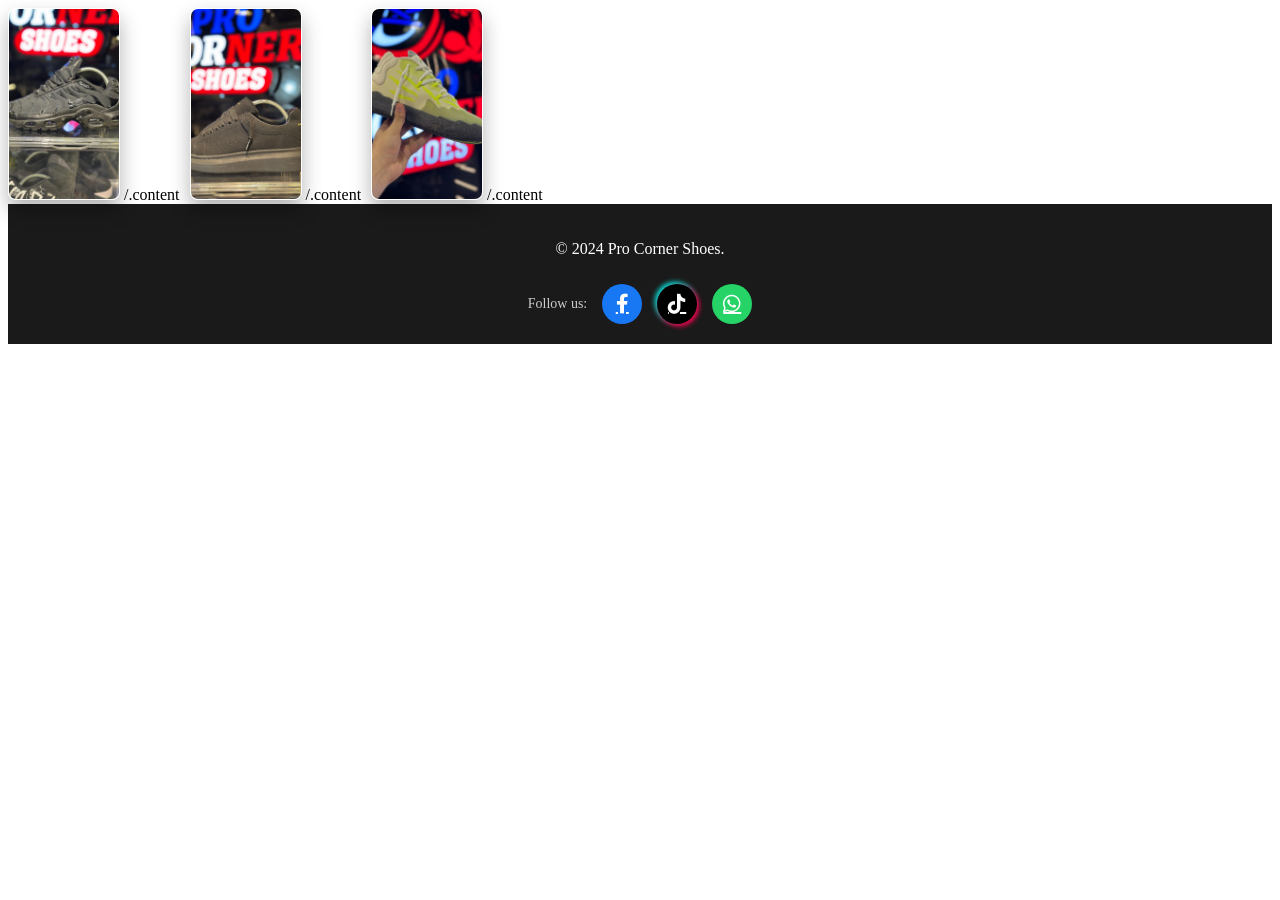
<file: Pro corner shoes/tess.html>
<!DOCTYPE html>
<html lang="en">
  <head>
    <meta charset="UTF-8" />
    <meta name="viewport" content="width=device-width, initial-scale=1.0" />
    <meta
      name="description"
      content="Pro Corner Shoes - Your one-stop shop for the latest and greatest in footwear."
    />
    <title>Pro Corner Shoes</title>
    <link rel="stylesheet" href="test.css"/> 
<style>
footer {
    background-color: #1a1a1a;
    color: #fff;
    padding: 20px 0;
    text-align: center;
}

.footer-container {
    max-width: 1200px;
    margin: 0 auto;
    padding: 0 15px;
    display: flex;
    flex-direction: column;
    align-items: center;
    gap: 10px;
}

.social-icons {
    display: flex;
    align-items: center;
    gap: 15px; /* المسافة بين الأيقونات */
}

.social-icons span {
    font-size: 14px;
    color: #ccc;
}

.social-icons a {
    color: #fff;
    font-size: 20px; /* حجم الأيقونات */
    transition: all 0.3s ease;
    display: flex;
    justify-content: center;
    align-items: center;
    width: 40px;
    height: 40px;
    border-radius: 50%; /* جعل الخلفية دائرية عند الـ hover */
    background: rgba(255, 255, 255, 0.1);
}

/* ألوان البراند عند مرور الماوس */
.social-icons a:hover {
    transform: translateY(-3px); 
}

.social-icons a[title="Facebook"]{
    background-color: #1877F2;
}

.social-icons a[title="TikTok"]{
    background-color: #000000;
    box-shadow: 2px 2px 5px #ff0050, -2px -2px 5px #00f2ea; 
}

.social-icons a[title="WhatsApp"]{
    background-color: #25D366;
}
</style>
    <link rel="stylesheet" href="https://cdnjs.cloudflare.com/ajax/libs/font-awesome/6.0.0/css/all.min.css">
</head>
<body>
  <div class="gallery">
      <li>
          <img src="img/nike tn/black1.jpeg" alt="">
          <div class="content">
              <h3>nike</h3>

          </div>/.content
      </li>
      <li>
          <img src="img/alexander mcqueen/black 1.jpeg" alt="">
          <div class="content">
              <h3>adidas</h3>
          </div>/.content
      </li>
      <li>
          <img src="img/puma hav/WhatsApp Image 2025-11-15 at 9.57.24 PM.jpeg" alt="">
          <div class="content">
              <h3>puma</h3>
          </div>/.content
      </li>
  </div>
   
    
</footer>
<footer>

    <div class="footer-container">
        <p>&copy; 2024 Pro Corner Shoes.</p>
        <div class="social-icons">
            <span>Follow us:</span>
            <a href="https://www.facebook.com/share/1HHQRw5nw9/" target="_blank" rel="noopener noreferrer" title="Facebook">
                <i class="fab fa-facebook-f"></i>
            </a>
            <a href="https://www.tiktok.com/@pro.corner.shoes?_r=1&_t=ZS-94wEmjI6U5A" target="_blank" rel="noopener noreferrer" title="TikTok">
                <i class="fab fa-tiktok"></i>
            </a>
            <a href="https://wa.me/201026316482" target="_blank" rel="noopener noreferrer" title="WhatsApp">
                <i class="fab fa-whatsapp"></i>
            </a>
        </div>
    </div>
    
</footer>
</body>
</html>
</file>
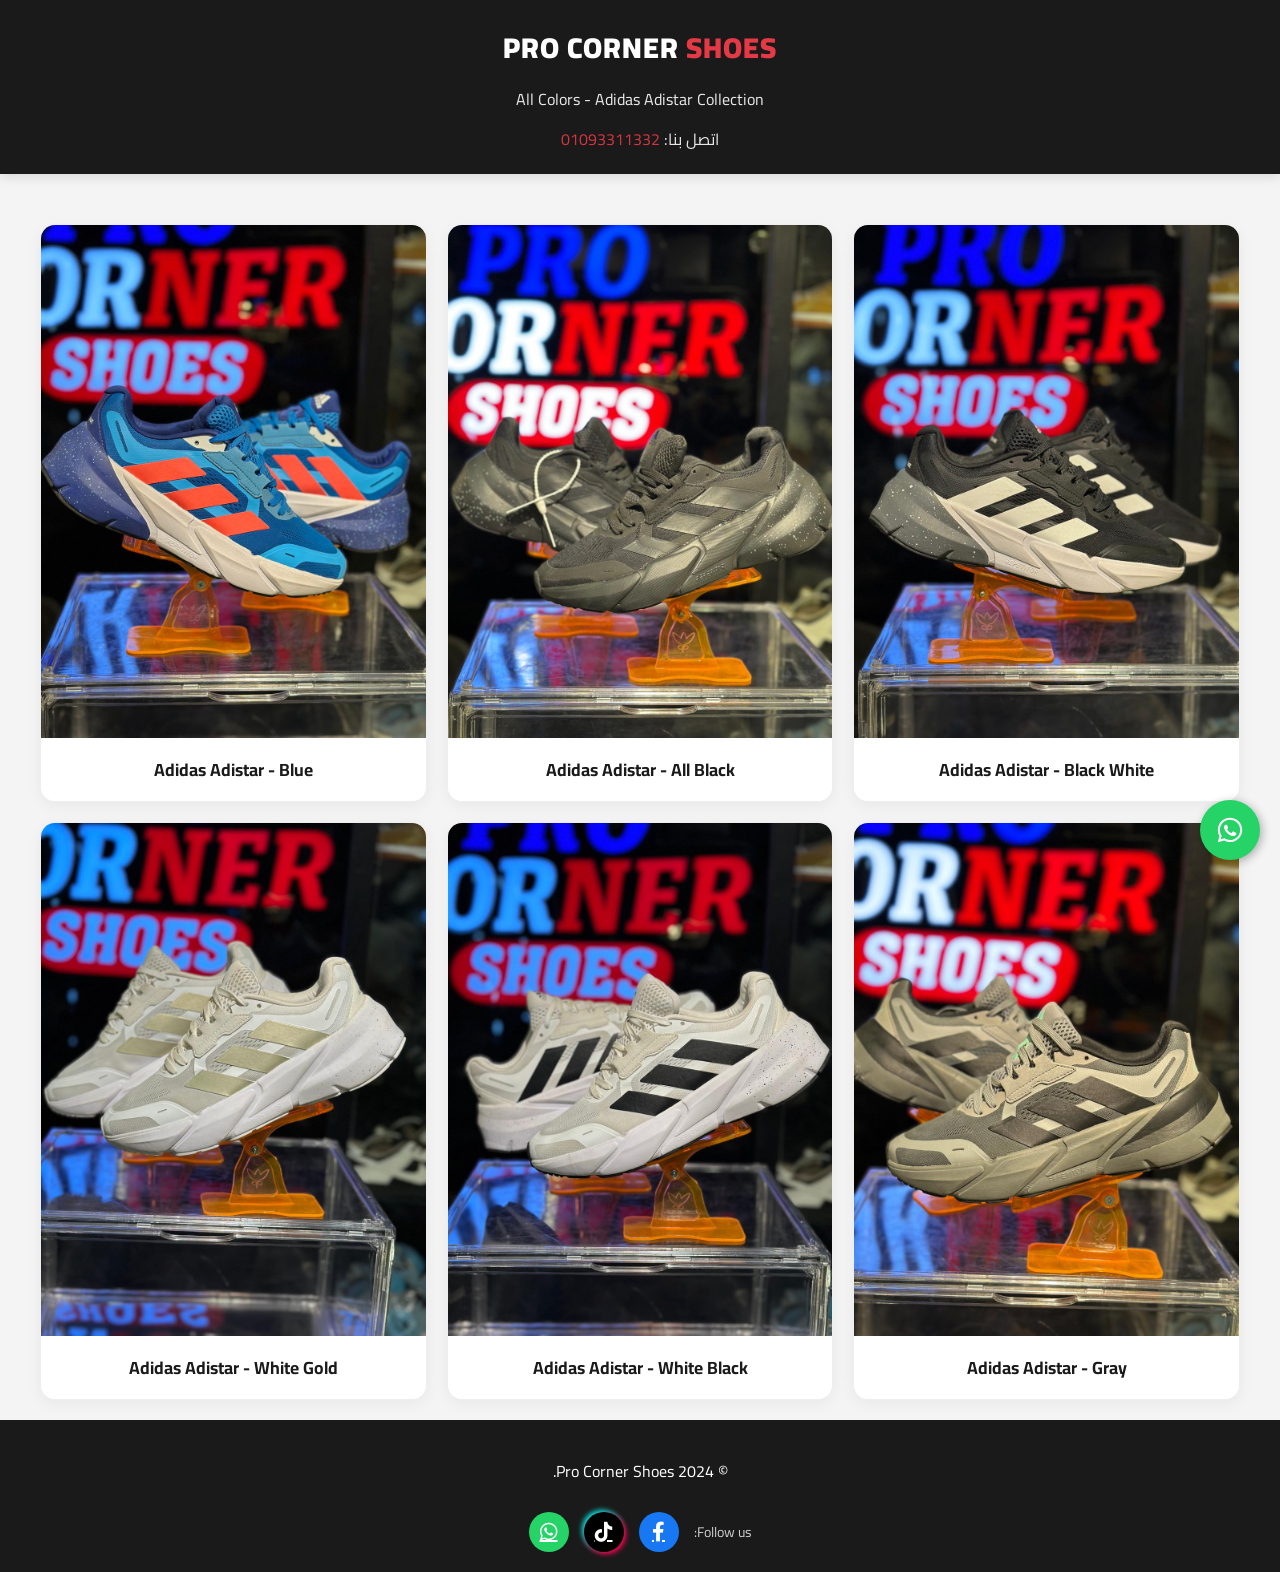
<file: finshed/finished-adidas-adistar/home-adidas-adistar.html>
<!DOCTYPE html>
<html lang="ar" dir="rtl">
<head>
    <meta charset="UTF-8" />
    <meta name="viewport" content="width=device-width, initial-scale=1.0" />
    <title>Pro Corner Shoes | Adidas Adistar Collection</title>
    <link href="https://fonts.googleapis.com/css2?family=Cairo:wght@400;700;900&display=swap" rel="stylesheet">
    <style>
        :root {
            --main-red: #e63946;
            --dark-bg: #1a1a1a;
            --light-bg: #f4f4f4;
            --white: #ffffff;
        }

        body {
            text-align: center;
            font-family: 'Cairo', sans-serif;
            margin: 0;
            padding: 0;
            background-color: var(--light-bg);
            color: #333;
        }

        /* الهيدر */
        header {
            background: var(--dark-bg);
            color: var(--white);
            padding: 20px 0;
            margin-bottom: 30px;
            box-shadow: 0 4px 10px rgba(0,0,0,0.1);
        }

        header h1 {
            margin: 0;
            font-weight: 900;
            letter-spacing: 1px;
            font-size: 1.8rem;
        }

        header span { color: var(--main-red); }

        header p {
            margin: 10px 0 0 0;
            font-size: 1rem;
            opacity: 0.9;
        }

        /* حاوية الصور (Grid) */
        .container {
            max-width: 1200px;
            margin: 0 auto;
            padding: 20px;
            display: grid;
            grid-template-columns: repeat(auto-fit, minmax(300px, 1fr));
            gap: 20px;
        }

        .shoe-card {
            background: var(--white);
            border-radius: 15px;
            overflow: hidden;
            box-shadow: 0 4px 15px rgba(0,0,0,0.05);
            transition: transform 0.3s ease, box-shadow 0.3s ease;
            text-decoration: none;
            color: inherit;
            display: block;
            border: 1px solid #eee;
        }

        .shoe-card:hover {
            transform: translateY(-8px);
            box-shadow: 0 10px 25px rgba(0,0,0,0.15);
        }

        .shoe-card img {
            width: 100%;
            height: auto;
            display: block;
            transition: 0.5s;
        }

        .shoe-info {
            padding: 15px;
            background: var(--white);
        }

        .shoe-info h3 {
            margin: 0;
            font-size: 1.1rem;
            color: var(--dark-bg);
        }

        /* زر الواتساب العائم */
        .wh-float, .whatsapp-float-btn {
            position: fixed;
            right: 20px;
            bottom: 20px;
            width: 60px;
            height: 60px;
            background: #25d366;
            border-radius: 50%;
            display: flex;
            align-items: center;
            justify-content: center;
            text-decoration: none;
            box-shadow: 0 6px 20px rgba(0, 0, 0, 0.3);
            z-index: 9999;
            transition: all 0.3s;
        }

        .wh-float:hover, .whatsapp-float-btn:hover {
            transform: scale(1.1);
            background: #128c7e;
        }

        .wh-float svg, .whatsapp-float-btn svg {
            width: 35px;
            height: 35px;
            fill: white;
        }

        /* للموبايل */
        @media (max-width: 480px) {
            header h1 { font-size: 1.4rem; }
            .container { grid-template-columns: 1fr; padding: 15px; }
            .wh-float, .whatsapp-float-btn { width: 50px; height: 50px; right: 15px; bottom: 15px; }
        }
    
.whatsapp-float-btn {
    position: fixed;
    bottom: 40px;
    left: 40px;
    background-color: #25D366;
    color: white;
    border-radius: 50%;
    width: 60px;
    height: 60px;
    display: flex;
    justify-content: center;
    align-items: center;
    text-decoration: none;
    box-shadow: 2px 2px 10px rgba(0,0,0,0.3);
    z-index: 1000;
    transition: all 0.3s ease;
}
.whatsapp-float-btn:hover {
    background-color: #128C7E;
    transform: scale(1.1);
}
@media (max-width: 768px) {
    .whatsapp-float-btn {
        width: 50px;
        height: 50px;
        bottom: 20px;
        left: 20px;
    }
    .whatsapp-float-btn svg {
        width: 24px !important;
        height: 24px !important;
    }
}


footer {
    background-color: #1a1a1a;
    color: #fff;
    padding: 20px 0;
    text-align: center;
}

.footer-container {
    max-width: 1200px;
    margin: 0 auto;
    padding: 0 15px;
    display: flex;
    flex-direction: column;
    align-items: center;
    gap: 10px;
}

.social-icons {
    display: flex;
    align-items: center;
    gap: 15px; /* المسافة بين الأيقونات */
}

.social-icons span {
    font-size: 14px;
    color: #ccc;
}

.social-icons a {
    color: #fff;
    font-size: 20px; /* حجم الأيقونات */
    transition: all 0.3s ease;
    display: flex;
    justify-content: center;
    align-items: center;
    width: 40px;
    height: 40px;
    border-radius: 50%; /* جعل الخلفية دائرية عند الـ hover */
    background: rgba(255, 255, 255, 0.1);
}

/* ألوان البراند عند مرور الماوس */
.social-icons a:hover {
    transform: translateY(-3px); 
}

.social-icons a[title="Facebook"]{
    background-color: #1877F2;
}

.social-icons a[title="TikTok"]{
    background-color: #000000;
    box-shadow: 2px 2px 5px #ff0050, -2px -2px 5px #00f2ea; 
}

.social-icons a[title="WhatsApp"]{
    background-color: #25D366;
}
</style>
    <link rel="stylesheet" href="https://cdnjs.cloudflare.com/ajax/libs/font-awesome/6.0.0/css/all.min.css">
</head>
<body>

    <header>
        <h1>PRO CORNER <span>SHOES</span></h1>
        <p>All Colors - Adidas Adistar Collection</p>
        <p>اتصل بنا: <a href="https://wa.me/201093311332" style="color: var(--main-red); text-decoration: none;">01093311332</a></p>
    </header>

    <div class="container">
        <a href="color-adidas-adistar/black-white.html" class="shoe-card">
            <img src="img-adidas-adistar/black-white1.jpeg" alt="Adidas Adistar Black White" />
            <div class="shoe-info">
                <h3>Adidas Adistar - Black White</h3>
            </div>
        </a>

        <a href="color-adidas-adistar/all-black.html" class="shoe-card">
            <img src="img-adidas-adistar/all-black1.jpeg" alt="Adidas Adistar All Black" />
            <div class="shoe-info">
                <h3>Adidas Adistar - All Black</h3>
            </div>
        </a>

        <a href="color-adidas-adistar/blue.html" class="shoe-card">
            <img src="img-adidas-adistar/blue1.jpeg" alt="Adidas Adistar Blue" />
            <div class="shoe-info">
                <h3>Adidas Adistar - Blue</h3>
            </div>
        </a>

        <a href="color-adidas-adistar/gray.html" class="shoe-card">
            <img src="img-adidas-adistar/gray1.jpeg" alt="Adidas Adistar Gray" />
            <div class="shoe-info">
                <h3>Adidas Adistar - Gray</h3>
            </div>
        </a>

        <a href="color-adidas-adistar/white-black.html" class="shoe-card">
            <img src="img-adidas-adistar/white-black1.jpeg" alt="Adidas Adistar White Black" />
            <div class="shoe-info">
                <h3>Adidas Adistar - White Black</h3>
            </div>
        </a>

        <a href="color-adidas-adistar/white-gold.html" class="shoe-card">
            <img src="img-adidas-adistar/white-gold1.jpeg" alt="Adidas Adistar White Gold" />
            <div class="shoe-info">
                <h3>Adidas Adistar - White Gold</h3>
            </div>
        </a>
    </div>

    <a href="https://wa.me/201093311332" class="whatsapp-float-btn" target="_blank" rel="noopener"><svg viewBox="0 0 448 512" style="width: 28px; height: 28px; fill: white;">
        <path d="M380.9 97.1C339 55.1 283.2 32 223.9 32c-122.4 0-222 99.6-222 222 0 39.1 10.2 77.3 29.6 111L0 480l117.7-30.9c32.4 17.7 68.9 27 106.1 27h.1c122.3 0 224.1-99.6 224.1-222 0-59.3-25.2-115-67.1-157zm-157 341.6c-33.2 0-65.7-8.9-94-25.7l-6.7-4-69.8 18.3L72 359.2l-4.4-7c-18.5-29.4-28.2-63.3-28.2-98.2 0-101.7 82.8-184.5 184.6-184.5 49.3 0 95.6 19.2 130.4 54.1 34.8 34.9 56.2 81.2 56.1 130.5 0 101.8-84.9 184.6-186.6 184.6zm101.2-138.2c-5.5-2.8-32.8-16.2-37.9-18-5.1-1.9-8.8-2.8-12.5 2.8-3.7 5.6-14.3 18-17.6 21.8-3.2 3.7-6.5 4.2-12 1.4-11.2-5.6-27.4-10.9-45.6-27.1-14.1-12.6-23.7-28.2-26.4-32.8-2.8-5.6-.3-8.5 2.5-11.2 2.5-2.6 5.6-6.5 8.3-9.7 2.8-3.3 3.7-5.6 5.6-9.3 1.9-3.7.9-6.9-.5-9.7-1.4-2.8-12.5-30.1-17.1-41.2-4.5-10.8-9.1-9.3-12.5-9.5-3.2-.2-6.9-.2-10.6-.2-3.7 0-9.7 1.4-14.8 6.9-5.1 5.6-19.4 19-19.4 46.3 0 27.3 19.9 53.7 22.6 57.4 2.8 3.7 39.1 59.7 94.8 83.8 35.2 15.2 49 16.5 66.6 13.9 10.7-1.6 32.8-13.4 37.4-26.4 4.6-13 4.6-24.1 3.2-26.4-1.3-2.5-5-3.9-10.5-6.6z"/>
    </svg></a>

   
    
</footer>
<footer>

    <div class="footer-container">
        <p>&copy; 2024 Pro Corner Shoes.</p>
        <div class="social-icons">
            <span>Follow us:</span>
            <a href="https://www.facebook.com/share/1HHQRw5nw9/" target="_blank" rel="noopener noreferrer" title="Facebook">
                <i class="fab fa-facebook-f"></i>
            </a>
            <a href="https://www.tiktok.com/@pro.corner.shoes?_r=1&_t=ZS-94wEmjI6U5A" target="_blank" rel="noopener noreferrer" title="TikTok">
                <i class="fab fa-tiktok"></i>
            </a>
            <a href="https://wa.me/201026316482" target="_blank" rel="noopener noreferrer" title="WhatsApp">
                <i class="fab fa-whatsapp"></i>
            </a>
        </div>
    </div>
    
</footer>
</body>
</html>
</file>
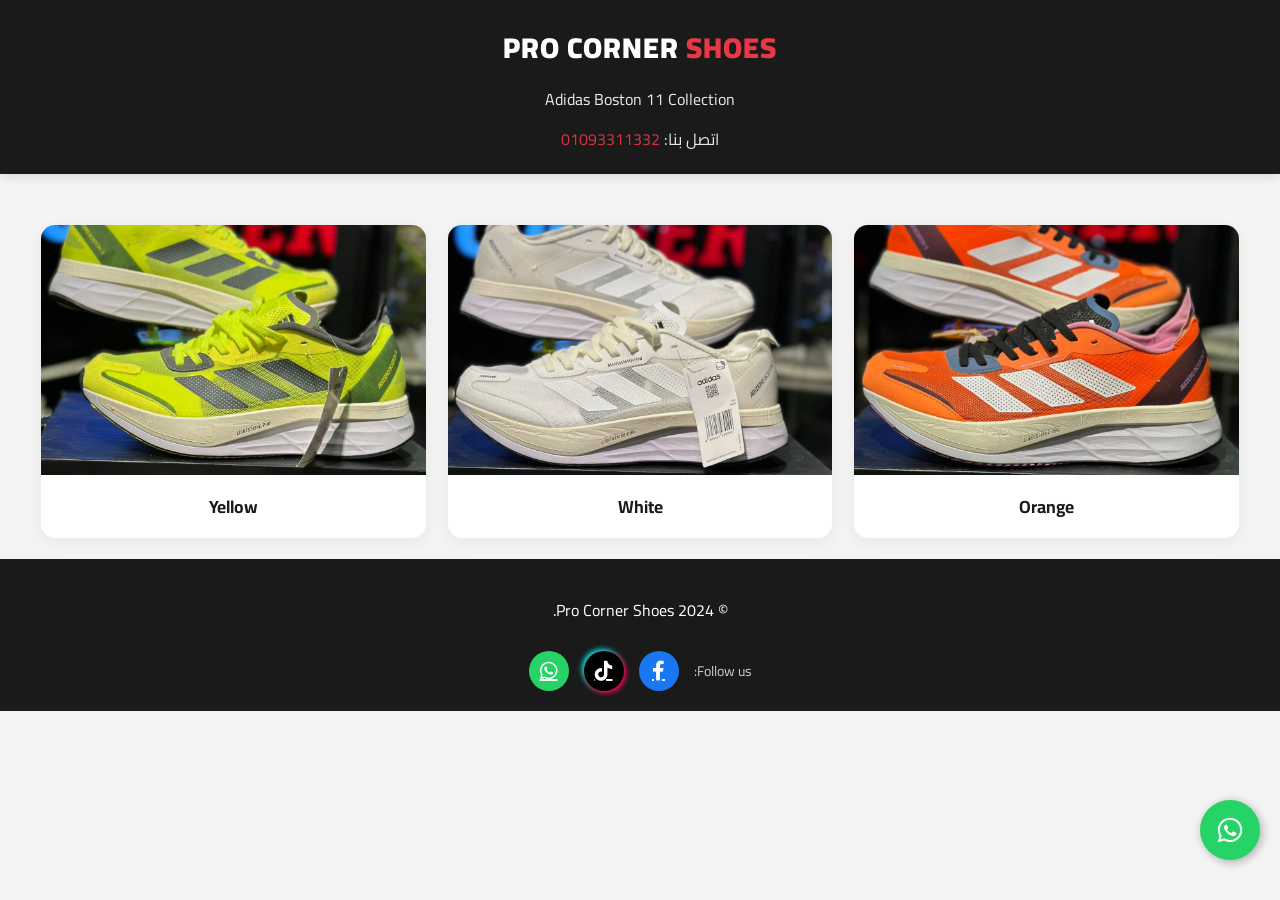
<file: finshed/finished-adidas-boston-11/adidas_boston.html>
<!DOCTYPE html>
<html lang="ar" dir="rtl">
<head>
    <meta charset="UTF-8" />
    <meta name="viewport" content="width=device-width, initial-scale=1.0" />
    <title>Pro Corner Shoes | Adidas Boston 11</title>
    <link href="https://fonts.googleapis.com/css2?family=Cairo:wght@400;700;900&display=swap" rel="stylesheet">
    <style>
        :root {
            --main-red: #e63946;
            --dark-bg: #1a1a1a;
            --light-bg: #f4f4f4;
            --white: #ffffff;
        }

        body {
            text-align: center;
            font-family: 'Cairo', sans-serif;
            margin: 0;
            padding: 0;
            background-color: var(--light-bg);
            color: #333;
        }

        header {
            background: var(--dark-bg);
            color: var(--white);
            padding: 20px 0;
            margin-bottom: 30px;
            box-shadow: 0 4px 10px rgba(0,0,0,0.1);
        }

        header h1 {
            margin: 0;
            font-weight: 900;
            letter-spacing: 1px;
            font-size: 1.8rem;
        }

        header span { color: var(--main-red); }

        header p {
            margin: 10px 0 0 0;
            font-size: 1rem;
            opacity: 0.9;
        }

        .container {
            max-width: 1200px;
            margin: 0 auto;
            padding: 20px;
            display: grid;
            grid-template-columns: repeat(auto-fit, minmax(280px, 1fr));
            gap: 20px;
        }

        .shoe-card {
            background: var(--white);
            border-radius: 15px;
            overflow: hidden;
            box-shadow: 0 4px 15px rgba(0,0,0,0.05);
            transition: transform 0.3s ease, box-shadow 0.3s ease;
            border: 1px solid #eee;
            text-decoration: none;
            color: inherit;
            display: block;
        }

        .shoe-card:hover {
            transform: translateY(-8px);
            box-shadow: 0 10px 25px rgba(0,0,0,0.15);
        }

        .shoe-card img {
            width: 100%;
            height: 250px;
            object-fit: cover;
            display: block;
            transition: 0.5s;
        }

        .shoe-card:hover img {
            transform: scale(1.05);
        }

        .shoe-info {
            padding: 15px;
        }

        .shoe-info h3 {
            margin: 0;
            font-size: 1.1rem;
            color: var(--dark-bg);
        }

        .wh-float, .whatsapp-float-btn {
            position: fixed;
            right: 20px;
            bottom: 20px;
            width: 60px;
            height: 60px;
            background: #25d366;
            border-radius: 50%;
            display: flex;
            align-items: center;
            justify-content: center;
            text-decoration: none;
            box-shadow: 0 6px 20px rgba(0, 0, 0, 0.3);
            z-index: 9999;
            transition: all 0.3s;
        }

        .wh-float:hover, .whatsapp-float-btn:hover {
            transform: scale(1.1);
            background: #128c7e;
        }

        .wh-float svg, .whatsapp-float-btn svg {
            width: 35px;
            height: 35px;
            fill: white;
        }

        @media (max-width: 480px) {
            header h1 { font-size: 1.4rem; }
            .container { grid-template-columns: 1fr; padding: 15px; }
            .wh-float, .whatsapp-float-btn { width: 50px; height: 50px; right: 15px; bottom: 15px; }
        }
    
.whatsapp-float-btn {
    position: fixed;
    bottom: 40px;
    left: 40px;
    background-color: #25D366;
    color: white;
    border-radius: 50%;
    width: 60px;
    height: 60px;
    display: flex;
    justify-content: center;
    align-items: center;
    text-decoration: none;
    box-shadow: 2px 2px 10px rgba(0,0,0,0.3);
    z-index: 1000;
    transition: all 0.3s ease;
}
.whatsapp-float-btn:hover {
    background-color: #128C7E;
    transform: scale(1.1);
}
@media (max-width: 768px) {
    .whatsapp-float-btn {
        width: 50px;
        height: 50px;
        bottom: 20px;
        left: 20px;
    }
    .whatsapp-float-btn svg {
        width: 24px !important;
        height: 24px !important;
    }
}


footer {
    background-color: #1a1a1a;
    color: #fff;
    padding: 20px 0;
    text-align: center;
}

.footer-container {
    max-width: 1200px;
    margin: 0 auto;
    padding: 0 15px;
    display: flex;
    flex-direction: column;
    align-items: center;
    gap: 10px;
}

.social-icons {
    display: flex;
    align-items: center;
    gap: 15px; /* المسافة بين الأيقونات */
}

.social-icons span {
    font-size: 14px;
    color: #ccc;
}

.social-icons a {
    color: #fff;
    font-size: 20px; /* حجم الأيقونات */
    transition: all 0.3s ease;
    display: flex;
    justify-content: center;
    align-items: center;
    width: 40px;
    height: 40px;
    border-radius: 50%; /* جعل الخلفية دائرية عند الـ hover */
    background: rgba(255, 255, 255, 0.1);
}

/* ألوان البراند عند مرور الماوس */
.social-icons a:hover {
    transform: translateY(-3px); 
}

.social-icons a[title="Facebook"]{
    background-color: #1877F2;
}

.social-icons a[title="TikTok"]{
    background-color: #000000;
    box-shadow: 2px 2px 5px #ff0050, -2px -2px 5px #00f2ea; 
}

.social-icons a[title="WhatsApp"]{
    background-color: #25D366;
}
</style>
    <link rel="stylesheet" href="https://cdnjs.cloudflare.com/ajax/libs/font-awesome/6.0.0/css/all.min.css">
</head>
<body>

    <header>
        <h1>PRO CORNER <span>SHOES</span></h1>
        <p>Adidas Boston 11 Collection</p>
        <p>اتصل بنا: <a href="https://wa.me/201093311332" style="color: var(--main-red); text-decoration: none;">01093311332</a></p>
    </header>

    <div class="container">
        <a href="color-boston-11/orange.html" class="shoe-card"><img src="img-boston-11/orange1.jpeg" alt="Adidas Boston 11 Orange" /><div class="shoe-info"><h3>Orange</h3></div></a>
        <a href="color-boston-11/white.html" class="shoe-card"><img src="img-boston-11/white1.jpeg" alt="Adidas Boston 11 White" /><div class="shoe-info"><h3>White</h3></div></a>
        <a href="color-boston-11/yellow.html" class="shoe-card"><img src="img-boston-11/yellow1.jpeg" alt="Adidas Boston 11 Yellow" /><div class="shoe-info"><h3>Yellow</h3></div></a>
    </div>

    <a href="https://wa.me/201093311332" class="whatsapp-float-btn" target="_blank" rel="noopener"><svg viewBox="0 0 448 512" style="width: 28px; height: 28px; fill: white;">
        <path d="M380.9 97.1C339 55.1 283.2 32 223.9 32c-122.4 0-222 99.6-222 222 0 39.1 10.2 77.3 29.6 111L0 480l117.7-30.9c32.4 17.7 68.9 27 106.1 27h.1c122.3 0 224.1-99.6 224.1-222 0-59.3-25.2-115-67.1-157zm-157 341.6c-33.2 0-65.7-8.9-94-25.7l-6.7-4-69.8 18.3L72 359.2l-4.4-7c-18.5-29.4-28.2-63.3-28.2-98.2 0-101.7 82.8-184.5 184.6-184.5 49.3 0 95.6 19.2 130.4 54.1 34.8 34.9 56.2 81.2 56.1 130.5 0 101.8-84.9 184.6-186.6 184.6zm101.2-138.2c-5.5-2.8-32.8-16.2-37.9-18-5.1-1.9-8.8-2.8-12.5 2.8-3.7 5.6-14.3 18-17.6 21.8-3.2 3.7-6.5 4.2-12 1.4-11.2-5.6-27.4-10.9-45.6-27.1-14.1-12.6-23.7-28.2-26.4-32.8-2.8-5.6-.3-8.5 2.5-11.2 2.5-2.6 5.6-6.5 8.3-9.7 2.8-3.3 3.7-5.6 5.6-9.3 1.9-3.7.9-6.9-.5-9.7-1.4-2.8-12.5-30.1-17.1-41.2-4.5-10.8-9.1-9.3-12.5-9.5-3.2-.2-6.9-.2-10.6-.2-3.7 0-9.7 1.4-14.8 6.9-5.1 5.6-19.4 19-19.4 46.3 0 27.3 19.9 53.7 22.6 57.4 2.8 3.7 39.1 59.7 94.8 83.8 35.2 15.2 49 16.5 66.6 13.9 10.7-1.6 32.8-13.4 37.4-26.4 4.6-13 4.6-24.1 3.2-26.4-1.3-2.5-5-3.9-10.5-6.6z"/>
    </svg></a>

   
    
</footer>
<footer>

    <div class="footer-container">
        <p>&copy; 2024 Pro Corner Shoes.</p>
        <div class="social-icons">
            <span>Follow us:</span>
            <a href="https://www.facebook.com/share/1HHQRw5nw9/" target="_blank" rel="noopener noreferrer" title="Facebook">
                <i class="fab fa-facebook-f"></i>
            </a>
            <a href="https://www.tiktok.com/@pro.corner.shoes?_r=1&_t=ZS-94wEmjI6U5A" target="_blank" rel="noopener noreferrer" title="TikTok">
                <i class="fab fa-tiktok"></i>
            </a>
            <a href="https://wa.me/201026316482" target="_blank" rel="noopener noreferrer" title="WhatsApp">
                <i class="fab fa-whatsapp"></i>
            </a>
        </div>
    </div>
    
</footer>
</body>
</html>
</file>
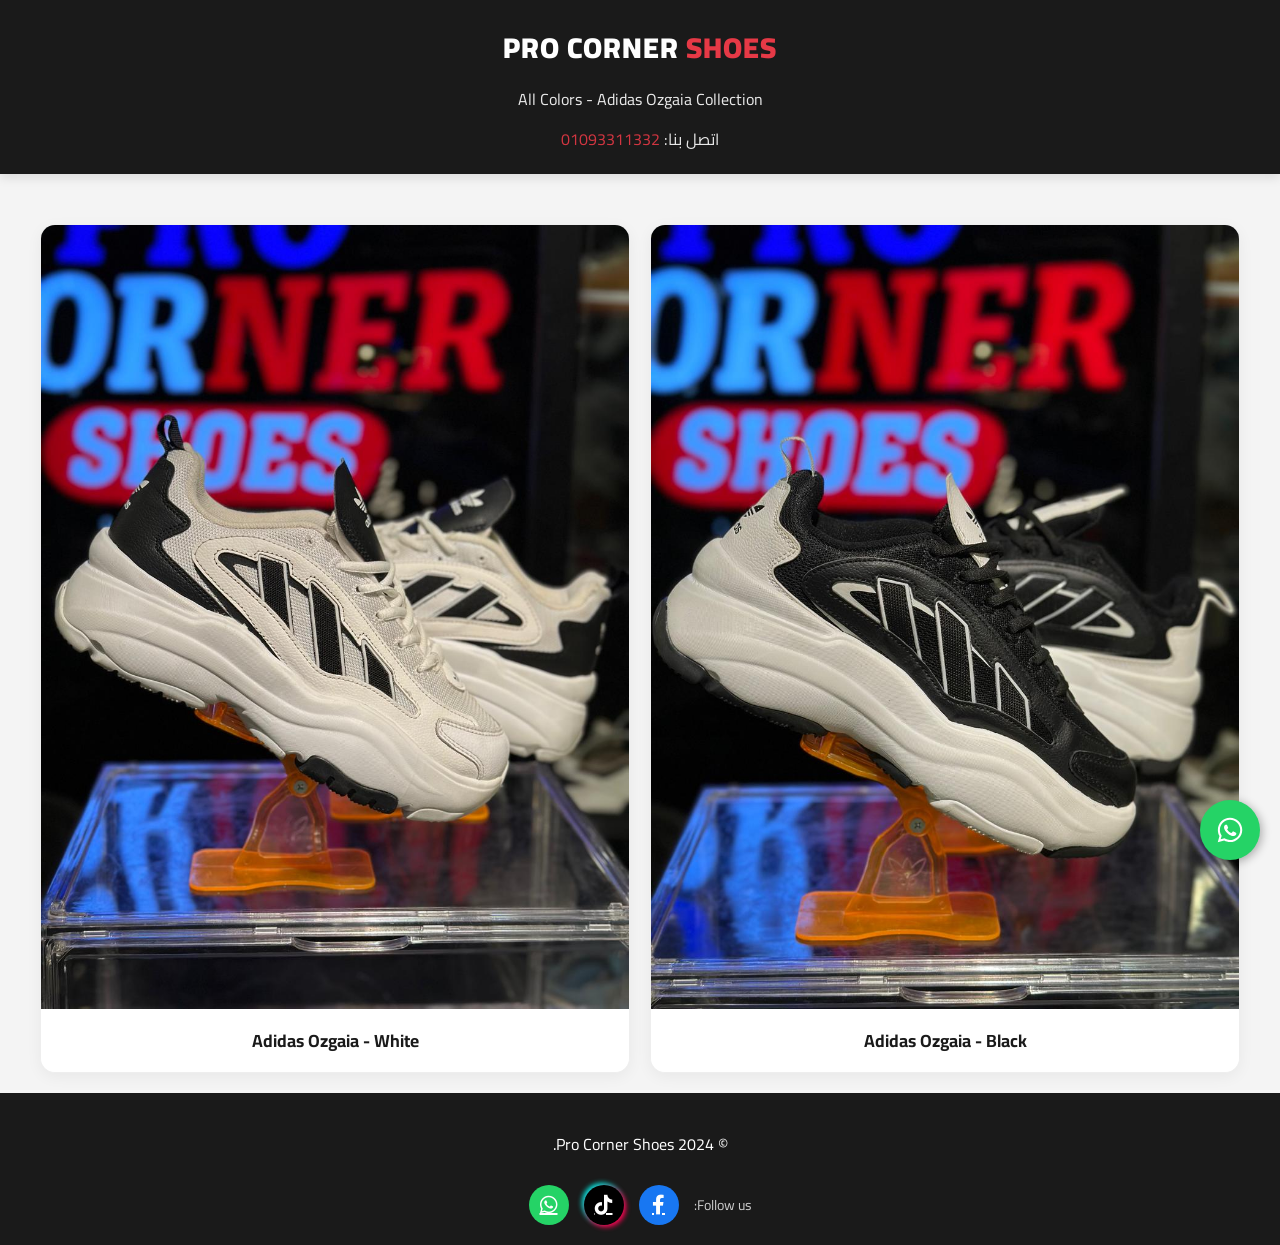
<file: finshed/finished-adidas-ozgaia/home-ozgaia.html>
<!DOCTYPE html>
<html lang="ar" dir="rtl">
<head>
    <meta charset="UTF-8" />
    <meta name="viewport" content="width=device-width, initial-scale=1.0" />
    <title>Pro Corner Shoes | Adidas Ozgaia Collection</title>
    <link href="https://fonts.googleapis.com/css2?family=Cairo:wght@400;700;900&display=swap" rel="stylesheet">
    <style>
        :root {
            --main-red: #e63946;
            --dark-bg: #1a1a1a;
            --light-bg: #f4f4f4;
            --white: #ffffff;
        }

        body {
            text-align: center;
            font-family: 'Cairo', sans-serif;
            margin: 0;
            padding: 0;
            background-color: var(--light-bg);
            color: #333;
        }

        /* الهيدر */
        header {
            background: var(--dark-bg);
            color: var(--white);
            padding: 20px 0;
            margin-bottom: 30px;
            box-shadow: 0 4px 10px rgba(0,0,0,0.1);
        }

        header h1 {
            margin: 0;
            font-weight: 900;
            letter-spacing: 1px;
            font-size: 1.8rem;
        }

        header span { color: var(--main-red); }

        header p {
            margin: 10px 0 0 0;
            font-size: 1rem;
            opacity: 0.9;
        }

        /* حاوية الصور (Grid) */
        .container {
            max-width: 1200px;
            margin: 0 auto;
            padding: 20px;
            display: grid;
            grid-template-columns: repeat(auto-fit, minmax(300px, 1fr));
            gap: 20px;
        }

        .shoe-card {
            background: var(--white);
            border-radius: 15px;
            overflow: hidden;
            box-shadow: 0 4px 15px rgba(0,0,0,0.05);
            transition: transform 0.3s ease, box-shadow 0.3s ease;
            text-decoration: none;
            color: inherit;
            display: block;
            border: 1px solid #eee;
        }

        .shoe-card:hover {
            transform: translateY(-8px);
            box-shadow: 0 10px 25px rgba(0,0,0,0.15);
        }

        .shoe-card img {
            width: 100%;
            height: auto;
            display: block;
            transition: 0.5s;
        }

        .shoe-info {
            padding: 15px;
            background: var(--white);
        }

        .shoe-info h3 {
            margin: 0;
            font-size: 1.1rem;
            color: var(--dark-bg);
        }

        /* زر الواتساب العائم */
        .wh-float, .whatsapp-float-btn {
            position: fixed;
            right: 20px;
            bottom: 20px;
            width: 60px;
            height: 60px;
            background: #25d366;
            border-radius: 50%;
            display: flex;
            align-items: center;
            justify-content: center;
            text-decoration: none;
            box-shadow: 0 6px 20px rgba(0, 0, 0, 0.3);
            z-index: 9999;
            transition: all 0.3s;
        }

        .wh-float:hover, .whatsapp-float-btn:hover {
            transform: scale(1.1);
            background: #128c7e;
        }

        .wh-float svg, .whatsapp-float-btn svg {
            width: 35px;
            height: 35px;
            fill: white;
        }

        /* للموبايل */
        @media (max-width: 480px) {
            header h1 { font-size: 1.4rem; }
            .container { grid-template-columns: 1fr; padding: 15px; }
            .wh-float, .whatsapp-float-btn { width: 50px; height: 50px; right: 15px; bottom: 15px; }
        }
    
.whatsapp-float-btn {
    position: fixed;
    bottom: 40px;
    left: 40px;
    background-color: #25D366;
    color: white;
    border-radius: 50%;
    width: 60px;
    height: 60px;
    display: flex;
    justify-content: center;
    align-items: center;
    text-decoration: none;
    box-shadow: 2px 2px 10px rgba(0,0,0,0.3);
    z-index: 1000;
    transition: all 0.3s ease;
}
.whatsapp-float-btn:hover {
    background-color: #128C7E;
    transform: scale(1.1);
}
@media (max-width: 768px) {
    .whatsapp-float-btn {
        width: 50px;
        height: 50px;
        bottom: 20px;
        left: 20px;
    }
    .whatsapp-float-btn svg {
        width: 24px !important;
        height: 24px !important;
    }
}


footer {
    background-color: #1a1a1a;
    color: #fff;
    padding: 20px 0;
    text-align: center;
}

.footer-container {
    max-width: 1200px;
    margin: 0 auto;
    padding: 0 15px;
    display: flex;
    flex-direction: column;
    align-items: center;
    gap: 10px;
}

.social-icons {
    display: flex;
    align-items: center;
    gap: 15px; /* المسافة بين الأيقونات */
}

.social-icons span {
    font-size: 14px;
    color: #ccc;
}

.social-icons a {
    color: #fff;
    font-size: 20px; /* حجم الأيقونات */
    transition: all 0.3s ease;
    display: flex;
    justify-content: center;
    align-items: center;
    width: 40px;
    height: 40px;
    border-radius: 50%; /* جعل الخلفية دائرية عند الـ hover */
    background: rgba(255, 255, 255, 0.1);
}

/* ألوان البراند عند مرور الماوس */
.social-icons a:hover {
    transform: translateY(-3px); 
}

.social-icons a[title="Facebook"]{
    background-color: #1877F2;
}

.social-icons a[title="TikTok"]{
    background-color: #000000;
    box-shadow: 2px 2px 5px #ff0050, -2px -2px 5px #00f2ea; 
}

.social-icons a[title="WhatsApp"]{
    background-color: #25D366;
}
</style>
    <link rel="stylesheet" href="https://cdnjs.cloudflare.com/ajax/libs/font-awesome/6.0.0/css/all.min.css">
</head>
<body>

    <header>
        <h1>PRO CORNER <span>SHOES</span></h1>
        <p>All Colors - Adidas Ozgaia Collection</p>
        <p>اتصل بنا: <a href="https://wa.me/201093311332" style="color: var(--main-red); text-decoration: none;">01093311332</a></p>
    </header>

    <div class="container">
        <a href="color-ozgaia/black.html" class="shoe-card">
            <img src="img-ozgaia/black-1.jpeg" alt="Adidas Ozgaia Black" />
            <div class="shoe-info">
                <h3>Adidas Ozgaia - Black</h3>
            </div>
        </a>

        <a href="color-ozgaia/white.html" class="shoe-card">
            <img src="img-ozgaia/white-1.jpeg" alt="Adidas Ozgaia White" />
            <div class="shoe-info">
                <h3>Adidas Ozgaia - White</h3>
            </div>
        </a>
    </div>

    <a href="https://wa.me/201093311332" class="whatsapp-float-btn" target="_blank" rel="noopener"><svg viewBox="0 0 448 512" style="width: 28px; height: 28px; fill: white;">
        <path d="M380.9 97.1C339 55.1 283.2 32 223.9 32c-122.4 0-222 99.6-222 222 0 39.1 10.2 77.3 29.6 111L0 480l117.7-30.9c32.4 17.7 68.9 27 106.1 27h.1c122.3 0 224.1-99.6 224.1-222 0-59.3-25.2-115-67.1-157zm-157 341.6c-33.2 0-65.7-8.9-94-25.7l-6.7-4-69.8 18.3L72 359.2l-4.4-7c-18.5-29.4-28.2-63.3-28.2-98.2 0-101.7 82.8-184.5 184.6-184.5 49.3 0 95.6 19.2 130.4 54.1 34.8 34.9 56.2 81.2 56.1 130.5 0 101.8-84.9 184.6-186.6 184.6zm101.2-138.2c-5.5-2.8-32.8-16.2-37.9-18-5.1-1.9-8.8-2.8-12.5 2.8-3.7 5.6-14.3 18-17.6 21.8-3.2 3.7-6.5 4.2-12 1.4-11.2-5.6-27.4-10.9-45.6-27.1-14.1-12.6-23.7-28.2-26.4-32.8-2.8-5.6-.3-8.5 2.5-11.2 2.5-2.6 5.6-6.5 8.3-9.7 2.8-3.3 3.7-5.6 5.6-9.3 1.9-3.7.9-6.9-.5-9.7-1.4-2.8-12.5-30.1-17.1-41.2-4.5-10.8-9.1-9.3-12.5-9.5-3.2-.2-6.9-.2-10.6-.2-3.7 0-9.7 1.4-14.8 6.9-5.1 5.6-19.4 19-19.4 46.3 0 27.3 19.9 53.7 22.6 57.4 2.8 3.7 39.1 59.7 94.8 83.8 35.2 15.2 49 16.5 66.6 13.9 10.7-1.6 32.8-13.4 37.4-26.4 4.6-13 4.6-24.1 3.2-26.4-1.3-2.5-5-3.9-10.5-6.6z"/>
    </svg></a>

   
    
</footer>
<footer>

    <div class="footer-container">
        <p>&copy; 2024 Pro Corner Shoes.</p>
        <div class="social-icons">
            <span>Follow us:</span>
            <a href="https://www.facebook.com/share/1HHQRw5nw9/" target="_blank" rel="noopener noreferrer" title="Facebook">
                <i class="fab fa-facebook-f"></i>
            </a>
            <a href="https://www.tiktok.com/@pro.corner.shoes?_r=1&_t=ZS-94wEmjI6U5A" target="_blank" rel="noopener noreferrer" title="TikTok">
                <i class="fab fa-tiktok"></i>
            </a>
            <a href="https://wa.me/201026316482" target="_blank" rel="noopener noreferrer" title="WhatsApp">
                <i class="fab fa-whatsapp"></i>
            </a>
        </div>
    </div>
    
</footer>
</body>
</html>
</file>
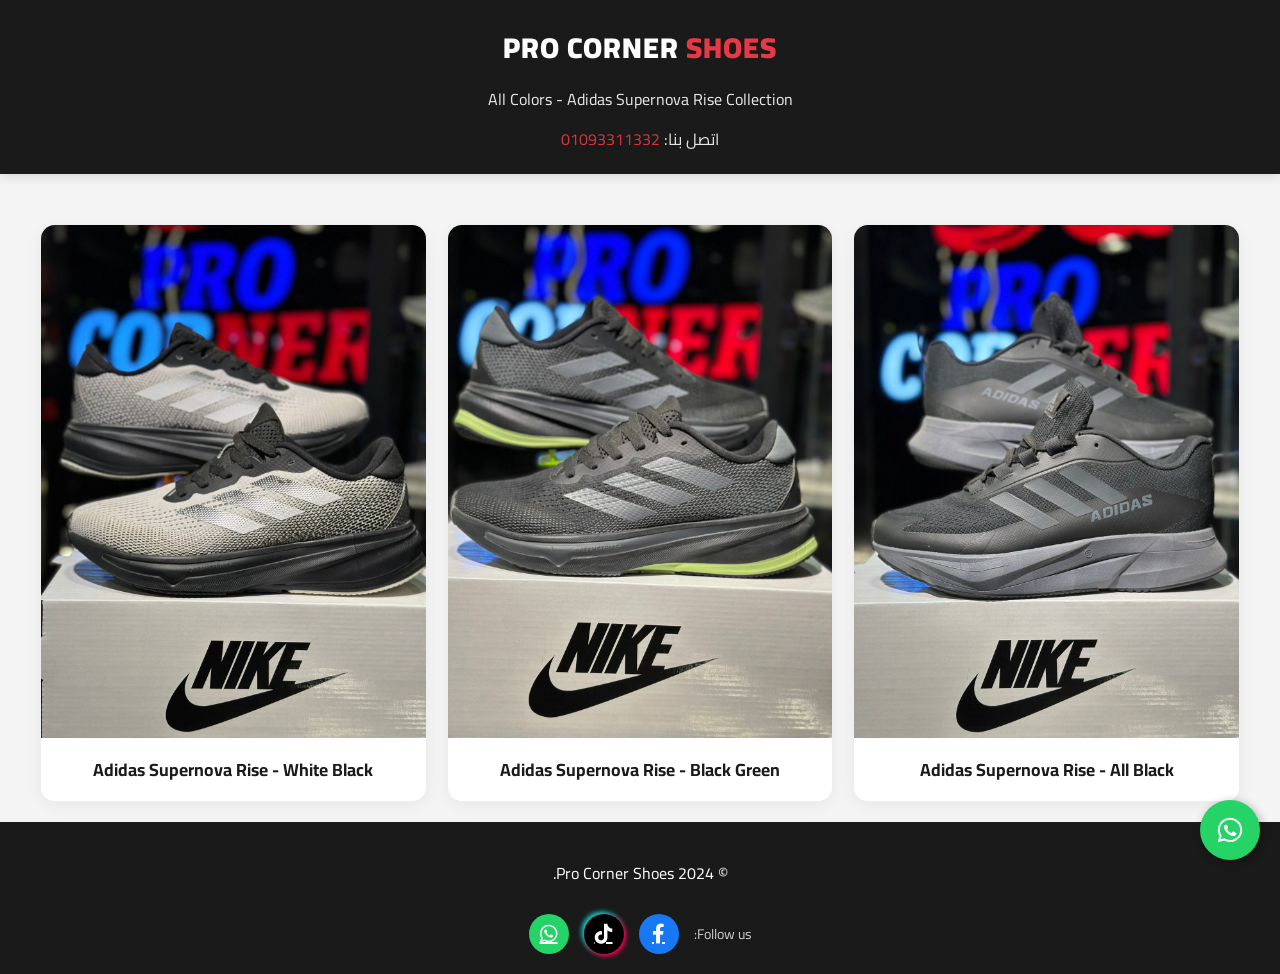
<file: finshed/finished-adidas-supernova-rise/home-adidas-rise.html>
<!DOCTYPE html>
<html lang="ar" dir="rtl">
<head>
    <meta charset="UTF-8" />
    <meta name="viewport" content="width=device-width, initial-scale=1.0" />
    <title>Pro Corner Shoes | Adidas Supernova Rise Collection</title>
    <link href="https://fonts.googleapis.com/css2?family=Cairo:wght@400;700;900&display=swap" rel="stylesheet">
    <style>
        :root {
            --main-red: #e63946;
            --dark-bg: #1a1a1a;
            --light-bg: #f4f4f4;
            --white: #ffffff;
        }

        body {
            text-align: center;
            font-family: 'Cairo', sans-serif;
            margin: 0;
            padding: 0;
            background-color: var(--light-bg);
            color: #333;
        }

        /* الهيدر */
        header {
            background: var(--dark-bg);
            color: var(--white);
            padding: 20px 0;
            margin-bottom: 30px;
            box-shadow: 0 4px 10px rgba(0,0,0,0.1);
        }

        header h1 {
            margin: 0;
            font-weight: 900;
            letter-spacing: 1px;
            font-size: 1.8rem;
        }

        header span { color: var(--main-red); }

        header p {
            margin: 10px 0 0 0;
            font-size: 1rem;
            opacity: 0.9;
        }

        /* حاوية الصور (Grid) */
        .container {
            max-width: 1200px;
            margin: 0 auto;
            padding: 20px;
            display: grid;
            grid-template-columns: repeat(auto-fit, minmax(300px, 1fr));
            gap: 20px;
        }

        .shoe-card {
            background: var(--white);
            border-radius: 15px;
            overflow: hidden;
            box-shadow: 0 4px 15px rgba(0,0,0,0.05);
            transition: transform 0.3s ease, box-shadow 0.3s ease;
            text-decoration: none;
            color: inherit;
            display: block;
            border: 1px solid #eee;
        }

        .shoe-card:hover {
            transform: translateY(-8px);
            box-shadow: 0 10px 25px rgba(0,0,0,0.15);
        }

        .shoe-card img {
            width: 100%;
            height: auto;
            display: block;
            transition: 0.5s;
        }

        .shoe-info {
            padding: 15px;
            background: var(--white);
        }

        .shoe-info h3 {
            margin: 0;
            font-size: 1.1rem;
            color: var(--dark-bg);
        }

        /* زر الواتساب العائم */
        .wh-float, .whatsapp-float-btn {
            position: fixed;
            right: 20px;
            bottom: 20px;
            width: 60px;
            height: 60px;
            background: #25d366;
            border-radius: 50%;
            display: flex;
            align-items: center;
            justify-content: center;
            text-decoration: none;
            box-shadow: 0 6px 20px rgba(0, 0, 0, 0.3);
            z-index: 9999;
            transition: all 0.3s;
        }

        .wh-float:hover, .whatsapp-float-btn:hover {
            transform: scale(1.1);
            background: #128c7e;
        }

        .wh-float svg, .whatsapp-float-btn svg {
            width: 35px;
            height: 35px;
            fill: white;
        }

        /* للموبايل */
        @media (max-width: 480px) {
            header h1 { font-size: 1.4rem; }
            .container { grid-template-columns: 1fr; padding: 15px; }
            .wh-float, .whatsapp-float-btn { width: 50px; height: 50px; right: 15px; bottom: 15px; }
        }
    
.whatsapp-float-btn {
    position: fixed;
    bottom: 40px;
    left: 40px;
    background-color: #25D366;
    color: white;
    border-radius: 50%;
    width: 60px;
    height: 60px;
    display: flex;
    justify-content: center;
    align-items: center;
    text-decoration: none;
    box-shadow: 2px 2px 10px rgba(0,0,0,0.3);
    z-index: 1000;
    transition: all 0.3s ease;
}
.whatsapp-float-btn:hover {
    background-color: #128C7E;
    transform: scale(1.1);
}
@media (max-width: 768px) {
    .whatsapp-float-btn {
        width: 50px;
        height: 50px;
        bottom: 20px;
        left: 20px;
    }
    .whatsapp-float-btn svg {
        width: 24px !important;
        height: 24px !important;
    }
}


footer {
    background-color: #1a1a1a;
    color: #fff;
    padding: 20px 0;
    text-align: center;
}

.footer-container {
    max-width: 1200px;
    margin: 0 auto;
    padding: 0 15px;
    display: flex;
    flex-direction: column;
    align-items: center;
    gap: 10px;
}

.social-icons {
    display: flex;
    align-items: center;
    gap: 15px; /* المسافة بين الأيقونات */
}

.social-icons span {
    font-size: 14px;
    color: #ccc;
}

.social-icons a {
    color: #fff;
    font-size: 20px; /* حجم الأيقونات */
    transition: all 0.3s ease;
    display: flex;
    justify-content: center;
    align-items: center;
    width: 40px;
    height: 40px;
    border-radius: 50%; /* جعل الخلفية دائرية عند الـ hover */
    background: rgba(255, 255, 255, 0.1);
}

/* ألوان البراند عند مرور الماوس */
.social-icons a:hover {
    transform: translateY(-3px); 
}

.social-icons a[title="Facebook"]{
    background-color: #1877F2;
}

.social-icons a[title="TikTok"]{
    background-color: #000000;
    box-shadow: 2px 2px 5px #ff0050, -2px -2px 5px #00f2ea; 
}

.social-icons a[title="WhatsApp"]{
    background-color: #25D366;
}
</style>
    <link rel="stylesheet" href="https://cdnjs.cloudflare.com/ajax/libs/font-awesome/6.0.0/css/all.min.css">
</head>
<body>

    <header>
        <h1>PRO CORNER <span>SHOES</span></h1>
        <p>All Colors - Adidas Supernova Rise Collection</p>
        <p>اتصل بنا: <a href="https://wa.me/201093311332" style="color: var(--main-red); text-decoration: none;">01093311332</a></p>
    </header>

    <div class="container">
        <a href="color-adidas-rise/all-black.html" class="shoe-card">
            <img src="img-adiads-rise/all-black1.jpeg" alt="Adidas Supernova Rise All Black" />
            <div class="shoe-info">
                <h3>Adidas Supernova Rise - All Black</h3>
            </div>
        </a>

        <a href="color-adidas-rise/black-green.html" class="shoe-card">
            <img src="img-adiads-rise/black-green1.jpeg" alt="Adidas Supernova Rise Black Green" />
            <div class="shoe-info">
                <h3>Adidas Supernova Rise - Black Green</h3>
            </div>
        </a>

        <a href="color-adidas-rise/white-black.html" class="shoe-card">
            <img src="img-adiads-rise/white-black1.jpeg" alt="Adidas Supernova Rise White Black" />
            <div class="shoe-info">
                <h3>Adidas Supernova Rise - White Black</h3>
            </div>
        </a>
    </div>

    <a href="https://wa.me/201093311332" class="whatsapp-float-btn" target="_blank" rel="noopener"><svg viewBox="0 0 448 512" style="width: 28px; height: 28px; fill: white;">
        <path d="M380.9 97.1C339 55.1 283.2 32 223.9 32c-122.4 0-222 99.6-222 222 0 39.1 10.2 77.3 29.6 111L0 480l117.7-30.9c32.4 17.7 68.9 27 106.1 27h.1c122.3 0 224.1-99.6 224.1-222 0-59.3-25.2-115-67.1-157zm-157 341.6c-33.2 0-65.7-8.9-94-25.7l-6.7-4-69.8 18.3L72 359.2l-4.4-7c-18.5-29.4-28.2-63.3-28.2-98.2 0-101.7 82.8-184.5 184.6-184.5 49.3 0 95.6 19.2 130.4 54.1 34.8 34.9 56.2 81.2 56.1 130.5 0 101.8-84.9 184.6-186.6 184.6zm101.2-138.2c-5.5-2.8-32.8-16.2-37.9-18-5.1-1.9-8.8-2.8-12.5 2.8-3.7 5.6-14.3 18-17.6 21.8-3.2 3.7-6.5 4.2-12 1.4-11.2-5.6-27.4-10.9-45.6-27.1-14.1-12.6-23.7-28.2-26.4-32.8-2.8-5.6-.3-8.5 2.5-11.2 2.5-2.6 5.6-6.5 8.3-9.7 2.8-3.3 3.7-5.6 5.6-9.3 1.9-3.7.9-6.9-.5-9.7-1.4-2.8-12.5-30.1-17.1-41.2-4.5-10.8-9.1-9.3-12.5-9.5-3.2-.2-6.9-.2-10.6-.2-3.7 0-9.7 1.4-14.8 6.9-5.1 5.6-19.4 19-19.4 46.3 0 27.3 19.9 53.7 22.6 57.4 2.8 3.7 39.1 59.7 94.8 83.8 35.2 15.2 49 16.5 66.6 13.9 10.7-1.6 32.8-13.4 37.4-26.4 4.6-13 4.6-24.1 3.2-26.4-1.3-2.5-5-3.9-10.5-6.6z"/>
    </svg></a>

   
    
</footer>
<footer>

    <div class="footer-container">
        <p>&copy; 2024 Pro Corner Shoes.</p>
        <div class="social-icons">
            <span>Follow us:</span>
            <a href="https://www.facebook.com/share/1HHQRw5nw9/" target="_blank" rel="noopener noreferrer" title="Facebook">
                <i class="fab fa-facebook-f"></i>
            </a>
            <a href="https://www.tiktok.com/@pro.corner.shoes?_r=1&_t=ZS-94wEmjI6U5A" target="_blank" rel="noopener noreferrer" title="TikTok">
                <i class="fab fa-tiktok"></i>
            </a>
            <a href="https://wa.me/201026316482" target="_blank" rel="noopener noreferrer" title="WhatsApp">
                <i class="fab fa-whatsapp"></i>
            </a>
        </div>
    </div>
    
</footer>
</body>
</html>
</file>
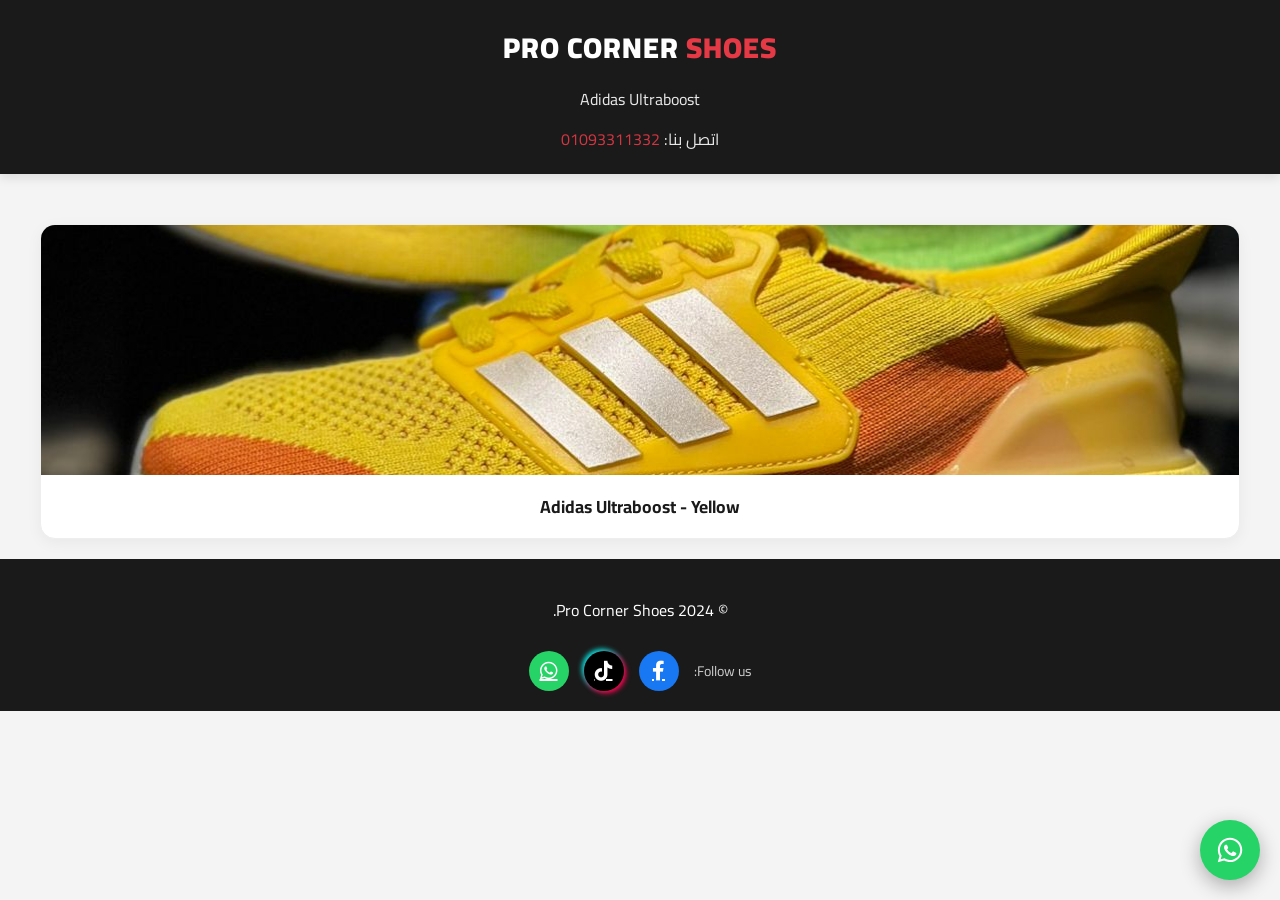
<file: finshed/finished-adidas-ultraboost/home-adidas-ultraboost.html>
<!DOCTYPE html>
<html lang="ar" dir="rtl">
<head>
    <meta charset="UTF-8" />
    <meta name="viewport" content="width=device-width, initial-scale=1.0" />
    <title>Pro Corner Shoes | Adidas Ultraboost</title>
    <link href="https://fonts.googleapis.com/css2?family=Cairo:wght@400;700;900&display=swap" rel="stylesheet">
    <style>
        :root {
            --main-red: #e63946;
            --dark-bg: #1a1a1a;
            --light-bg: #f4f4f4;
            --white: #ffffff;
        }

        body {
            text-align: center;
            font-family: 'Cairo', sans-serif;
            margin: 0;
            padding: 0;
            background-color: var(--light-bg);
            color: #333;
        }

        header {
            background: var(--dark-bg);
            color: var(--white);
            padding: 20px 0;
            margin-bottom: 30px;
            box-shadow: 0 4px 10px rgba(0,0,0,0.1);
        }

        header h1 {
            margin: 0;
            font-weight: 900;
            letter-spacing: 1px;
            font-size: 1.8rem;
        }

        header span { color: var(--main-red); }

        header p {
            margin: 10px 0 0 0;
            font-size: 1rem;
            opacity: 0.9;
        }

        .container {
            max-width: 1200px;
            margin: 0 auto;
            padding: 20px;
            display: grid;
            grid-template-columns: repeat(auto-fit, minmax(280px, 1fr));
            gap: 20px;
        }

        .shoe-card {
            background: var(--white);
            border-radius: 15px;
            overflow: hidden;
            box-shadow: 0 4px 15px rgba(0,0,0,0.05);
            transition: transform 0.3s ease, box-shadow 0.3s ease;
            border: 1px solid #eee;
            text-decoration: none;
            color: inherit;
            display: block;
        }

        .shoe-card:hover {
            transform: translateY(-8px);
            box-shadow: 0 10px 25px rgba(0,0,0,0.15);
        }

        .shoe-card img {
            width: 100%;
            height: 250px;
            object-fit: cover;
            display: block;
            transition: transform 0.5s ease;
        }

        .shoe-card:hover img {
            transform: scale(1.05);
        }

        .shoe-info {
            padding: 15px;
        }

        .shoe-info h3 {
            margin: 0;
            font-size: 1.1rem;
            color: var(--dark-bg);
        }

        .wh-float, .whatsapp-float-btn {
            position: fixed;
            right: 20px;
            bottom: 20px;
            width: 60px;
            height: 60px;
            background: #25d366;
            border-radius: 50%;
            display: flex;
            align-items: center;
            justify-content: center;
            text-decoration: none;
            box-shadow: 0 6px 20px rgba(0, 0, 0, 0.3);
            z-index: 9999;
            transition: all 0.3s;
        }

        .wh-float:hover, .whatsapp-float-btn:hover {
            transform: scale(1.1);
            background: #128c7e;
        }

        .wh-float svg, .whatsapp-float-btn svg {
            width: 35px;
            height: 35px;
            fill: white;
        }

        @media (max-width: 480px) {
            header h1 { font-size: 1.4rem; }
            .container { grid-template-columns: 1fr; padding: 15px; }
            .wh-float, .whatsapp-float-btn { width: 50px; height: 50px; right: 15px; bottom: 15px; }
        }
    
footer {
    background-color: #1a1a1a;
    color: #fff;
    padding: 20px 0;
    text-align: center;
}

.footer-container {
    max-width: 1200px;
    margin: 0 auto;
    padding: 0 15px;
    display: flex;
    flex-direction: column;
    align-items: center;
    gap: 10px;
}

.social-icons {
    display: flex;
    align-items: center;
    gap: 15px; /* المسافة بين الأيقونات */
}

.social-icons span {
    font-size: 14px;
    color: #ccc;
}

.social-icons a {
    color: #fff;
    font-size: 20px; /* حجم الأيقونات */
    transition: all 0.3s ease;
    display: flex;
    justify-content: center;
    align-items: center;
    width: 40px;
    height: 40px;
    border-radius: 50%; /* جعل الخلفية دائرية عند الـ hover */
    background: rgba(255, 255, 255, 0.1);
}

/* ألوان البراند عند مرور الماوس */
.social-icons a:hover {
    transform: translateY(-3px); 
}

.social-icons a[title="Facebook"]{
    background-color: #1877F2;
}

.social-icons a[title="TikTok"]{
    background-color: #000000;
    box-shadow: 2px 2px 5px #ff0050, -2px -2px 5px #00f2ea; 
}

.social-icons a[title="WhatsApp"]{
    background-color: #25D366;
}
</style>
    <link rel="stylesheet" href="https://cdnjs.cloudflare.com/ajax/libs/font-awesome/6.0.0/css/all.min.css">
</head>
<body>
    <header>
        <h1>PRO CORNER <span>SHOES</span></h1>
        <p>Adidas Ultraboost</p>
        <p>اتصل بنا: <a href="https://wa.me/201093311332" style="color: var(--main-red); text-decoration: none;">01093311332</a></p>
    </header>

    <div class="container">
        <a href="color-adidas-ultraboost/yellow.html" class="shoe-card">
            <img src="img-adidas-ultraboost/yellow1.jpeg" alt="Adidas Ultraboost Yellow" />
            <div class="shoe-info">
                <h3>Adidas Ultraboost - Yellow</h3>
            </div>
        </a>
    </div>

    <a href="https://wa.me/201093311332" class="whatsapp-float-btn" target="_blank" rel="noopener noreferrer" aria-label="Contact us on WhatsApp">
        <svg viewBox="0 0 448 512" style="width: 28px; height: 28px; fill: white;"><path d="M380.9 97.1C339 55.1 283.2 32 223.9 32c-122.4 0-222 99.6-222 222 0 39.1 10.2 77.3 29.6 111L0 480l117.7-30.9c32.4 17.7 68.9 27 106.1 27h.1c122.3 0 224.1-99.6 224.1-222 0-59.3-25.2-115-67.1-157zm-157 341.6c-33.2 0-65.7-8.9-94-25.7l-6.7-4-69.8 18.3L72 359.2l-4.4-7c-18.5-29.4-28.2-63.3-28.2-98.2 0-101.7 82.8-184.5 184.6-184.5 49.3 0 95.6 19.2 130.4 54.1 34.8 34.9 56.2 81.2 56.1 130.5 0 101.8-84.9 184.6-186.6 184.6zm101.2-138.2c-5.5-2.8-32.8-16.2-37.9-18-5.1-1.9-8.8-2.8-12.5 2.8-3.7 5.6-14.3 18-17.6 21.8-3.2 3.7-6.5 4.2-12 1.4-11.2-5.6-27.4-10.9-45.6-27.1-14.1-12.6-23.7-28.2-26.4-32.8-2.8-5.6-.3-8.5 2.5-11.2 2.5-2.6 5.6-6.5 8.3-9.7 2.8-3.3 3.7-5.6 5.6-9.3 1.9-3.7.9-6.9-.5-9.7-1.4-2.8-12.5-30.1-17.1-41.2-4.5-10.8-9.1-9.3-12.5-9.5-3.2-.2-6.9-.2-10.6-.2-3.7 0-9.7 1.4-14.8 6.9-5.1 5.6-19.4 19-19.4 46.3 0 27.3 19.9 53.7 22.6 57.4 2.8 3.7 39.1 59.7 94.8 83.8 35.2 15.2 49 16.5 66.6 13.9 10.7-1.6 32.8-13.4 37.4-26.4 4.6-13 4.6-24.1 3.2-26.4-1.3-2.5-5-3.9-10.5-6.6z"/></svg>
    </a>
   
    
</footer>
<footer>

    <div class="footer-container">
        <p>&copy; 2024 Pro Corner Shoes.</p>
        <div class="social-icons">
            <span>Follow us:</span>
            <a href="https://www.facebook.com/share/1HHQRw5nw9/" target="_blank" rel="noopener noreferrer" title="Facebook">
                <i class="fab fa-facebook-f"></i>
            </a>
            <a href="https://www.tiktok.com/@pro.corner.shoes?_r=1&_t=ZS-94wEmjI6U5A" target="_blank" rel="noopener noreferrer" title="TikTok">
                <i class="fab fa-tiktok"></i>
            </a>
            <a href="https://wa.me/201026316482" target="_blank" rel="noopener noreferrer" title="WhatsApp">
                <i class="fab fa-whatsapp"></i>
            </a>
        </div>
    </div>
    
</footer>
</body>
</html>
</file>
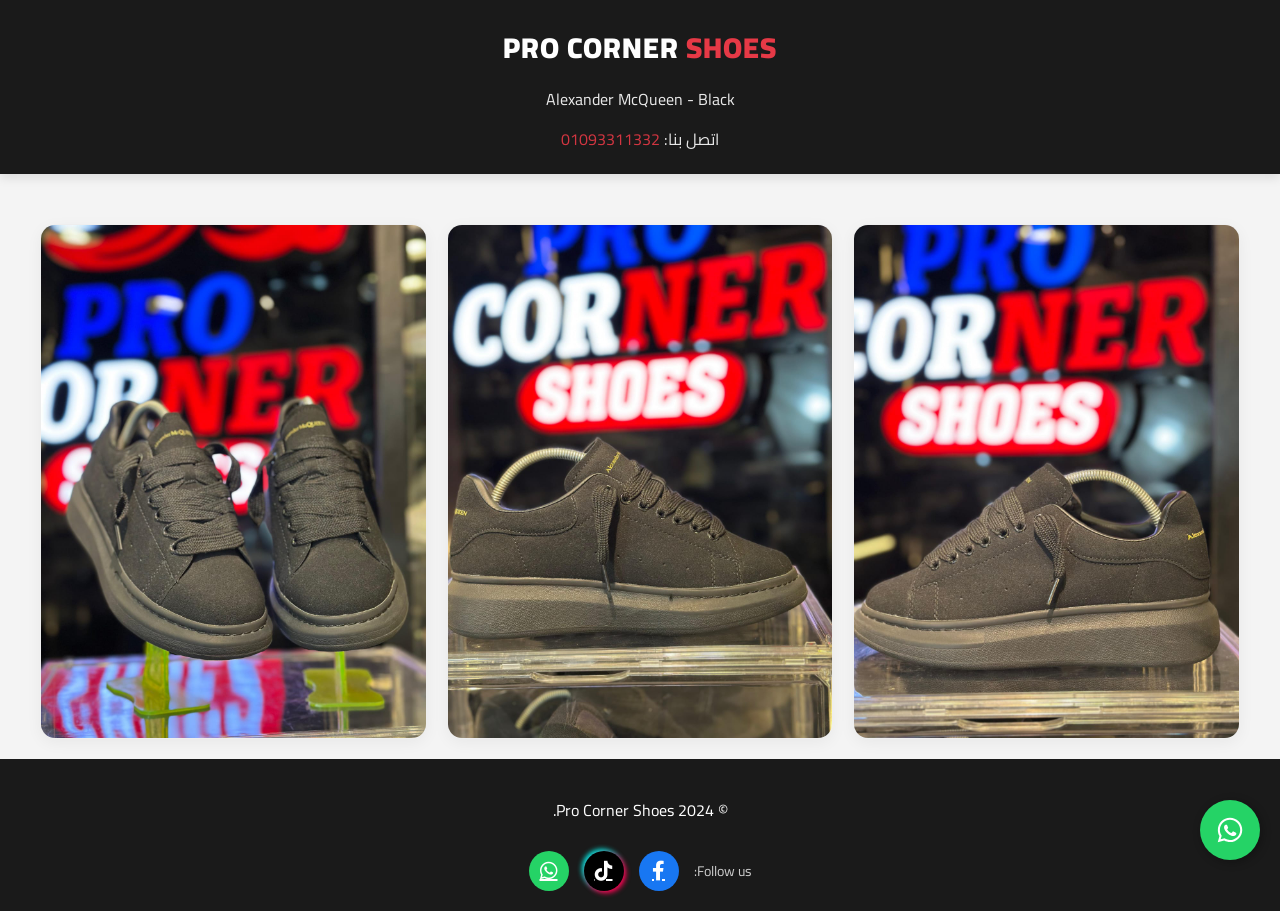
<file: finshed/finished-alexandr/alexandr-black.html>
<!DOCTYPE html>
<html lang="ar" dir="rtl">
<head>
    <meta charset="UTF-8">
    <meta name="viewport" content="width=device-width, initial-scale=1.0">
    <title>Pro Corner Shoes | Alexander McQueen - Black</title>
    <link href="https://fonts.googleapis.com/css2?family=Cairo:wght@400;700;900&display=swap" rel="stylesheet">
        <link rel="stylesheet" href="https://cdnjs.cloudflare.com/ajax/libs/font-awesome/6.0.0/css/all.min.css">
</head>
    <body>

    <header>
        <h1>PRO CORNER <span>SHOES</span></h1>
        <p>Alexander McQueen - Black</p>
        <p>اتصل بنا: <a href="https://wa.me/201093311332" style="color: var(--main-red); text-decoration: none;">01093311332</a></p>
    </header>

    <div class="container">
        <div class="shoe-image">
            <img src="alexander mcqueen/black 1.jpeg" alt="Alexander McQueen Black" />
        </div>

        <div class="shoe-image">
            <img src="alexander mcqueen/black 2.jpeg" alt="Alexander McQueen Black" />
        </div>

        <div class="shoe-image">
            <img src="alexander mcqueen/black 3.jpeg" alt="Alexander McQueen Black" />
        </div>
    </div>

    <a href="https://wa.me/201093311332" class="whatsapp-float-btn" target="_blank" rel="noopener"><svg viewBox="0 0 448 512" style="width: 28px; height: 28px; fill: white;">
        <path d="M380.9 97.1C339 55.1 283.2 32 223.9 32c-122.4 0-222 99.6-222 222 0 39.1 10.2 77.3 29.6 111L0 480l117.7-30.9c32.4 17.7 68.9 27 106.1 27h.1c122.3 0 224.1-99.6 224.1-222 0-59.3-25.2-115-67.1-157zm-157 341.6c-33.2 0-65.7-8.9-94-25.7l-6.7-4-69.8 18.3L72 359.2l-4.4-7c-18.5-29.4-28.2-63.3-28.2-98.2 0-101.7 82.8-184.5 184.6-184.5 49.3 0 95.6 19.2 130.4 54.1 34.8 34.9 56.2 81.2 56.1 130.5 0 101.8-84.9 184.6-186.6 184.6zm101.2-138.2c-5.5-2.8-32.8-16.2-37.9-18-5.1-1.9-8.8-2.8-12.5 2.8-3.7 5.6-14.3 18-17.6 21.8-3.2 3.7-6.5 4.2-12 1.4-11.2-5.6-27.4-10.9-45.6-27.1-14.1-12.6-23.7-28.2-26.4-32.8-2.8-5.6-.3-8.5 2.5-11.2 2.5-2.6 5.6-6.5 8.3-9.7 2.8-3.3 3.7-5.6 5.6-9.3 1.9-3.7.9-6.9-.5-9.7-1.4-2.8-12.5-30.1-17.1-41.2-4.5-10.8-9.1-9.3-12.5-9.5-3.2-.2-6.9-.2-10.6-.2-3.7 0-9.7 1.4-14.8 6.9-5.1 5.6-19.4 19-19.4 46.3 0 27.3 19.9 53.7 22.6 57.4 2.8 3.7 39.1 59.7 94.8 83.8 35.2 15.2 49 16.5 66.6 13.9 10.7-1.6 32.8-13.4 37.4-26.4 4.6-13 4.6-24.1 3.2-26.4-1.3-2.5-5-3.9-10.5-6.6z"/>
    </svg></a>

   
    
</footer>
<footer>

    <div class="footer-container">
        <p>&copy; 2024 Pro Corner Shoes.</p>
        <div class="social-icons">
            <span>Follow us:</span>
            <a href="https://www.facebook.com/share/1HHQRw5nw9/" target="_blank" rel="noopener noreferrer" title="Facebook">
                <i class="fab fa-facebook-f"></i>
            </a>
            <a href="https://www.tiktok.com/@pro.corner.shoes?_r=1&_t=ZS-94wEmjI6U5A" target="_blank" rel="noopener noreferrer" title="TikTok">
                <i class="fab fa-tiktok"></i>
            </a>
            <a href="https://wa.me/201026316482" target="_blank" rel="noopener noreferrer" title="WhatsApp">
                <i class="fab fa-whatsapp"></i>
            </a>
        </div>
    </div>
    
</footer>
</body>
   <style>
        :root {
            --main-red: #e63946;
            --dark-bg: #1a1a1a;
            --light-bg: #f4f4f4;
            --white: #ffffff;
        }

        body {
            text-align: center;
            font-family: 'Cairo', sans-serif;
            margin: 0;
            padding: 0;
            background-color: var(--light-bg);
            color: #333;
        }

        /* الهيدر */
        header {
            background: var(--dark-bg);
            color: var(--white);
            padding: 20px 0;
            margin-bottom: 30px;
            box-shadow: 0 4px 10px rgba(0,0,0,0.1);
        }

        header h1 {
            margin: 0;
            font-weight: 900;
            letter-spacing: 1px;
            font-size: 1.8rem;
        }

        header span { color: var(--main-red); }

        header p {
            margin: 10px 0 0 0;
            font-size: 1rem;
            opacity: 0.9;
        }

        /* حاوية الصور (Grid) */
        .container {
            max-width: 1200px;
            margin: 0 auto;
            padding: 20px;
            display: grid;
            grid-template-columns: repeat(auto-fit, minmax(300px, 1fr));
            gap: 20px;
        }

        .shoe-image {
            background: var(--white);
            border-radius: 15px;
            overflow: hidden;
            box-shadow: 0 4px 15px rgba(0,0,0,0.05);
            transition: transform 0.3s ease, box-shadow 0.3s ease;
            border: 1px solid #eee;
        }

        .shoe-image:hover {
            transform: translateY(-8px);
            box-shadow: 0 10px 25px rgba(0,0,0,0.15);
        }

        .shoe-image img {
            width: 100%;
            height: auto;
            display: block;
            transition: 0.5s;
        }

        /* زر الواتساب العائم */
        .wh-float, .whatsapp-float-btn {
            position: fixed;
            right: 20px;
            bottom: 20px;
            width: 60px;
            height: 60px;
            background: #25d366;
            border-radius: 50%;
            display: flex;
            align-items: center;
            justify-content: center;
            text-decoration: none;
            box-shadow: 0 6px 20px rgba(0, 0, 0, 0.3);
            z-index: 9999;
            transition: all 0.3s;
        }

        .wh-float:hover, .whatsapp-float-btn:hover {
            transform: scale(1.1);
            background: #128c7e;
        }

        .wh-float svg, .whatsapp-float-btn svg {
            width: 35px;
            height: 35px;
            fill: white;
        }

        /* للموبايل */
        @media (max-width: 480px) {
            header h1 { font-size: 1.4rem; }
            .container { grid-template-columns: 1fr; padding: 15px; }
            .wh-float, .whatsapp-float-btn { width: 50px; height: 50px; right: 15px; bottom: 15px; }
        }
    
.whatsapp-float-btn {
    position: fixed;
    bottom: 40px;
    left: 40px;
    background-color: #25D366;
    color: white;
    border-radius: 50%;
    width: 60px;
    height: 60px;
    display: flex;
    justify-content: center;
    align-items: center;
    text-decoration: none;
    box-shadow: 2px 2px 10px rgba(0,0,0,0.3);
    z-index: 1000;
    transition: all 0.3s ease;
}
.whatsapp-float-btn:hover {
    background-color: #128C7E;
    transform: scale(1.1);
}
@media (max-width: 768px) {
    .whatsapp-float-btn {
        width: 50px;
        height: 50px;
        bottom: 20px;
        left: 20px;
    }
    .whatsapp-float-btn svg {
        width: 24px !important;
        height: 24px !important;
    }
}


footer {
    background-color: #1a1a1a;
    color: #fff;
    padding: 20px 0;
    text-align: center;
}

.footer-container {
    max-width: 1200px;
    margin: 0 auto;
    padding: 0 15px;
    display: flex;
    flex-direction: column;
    align-items: center;
    gap: 10px;
}

.social-icons {
    display: flex;
    align-items: center;
    gap: 15px; /* المسافة بين الأيقونات */
}

.social-icons span {
    font-size: 14px;
    color: #ccc;
}

.social-icons a {
    color: #fff;
    font-size: 20px; /* حجم الأيقونات */
    transition: all 0.3s ease;
    display: flex;
    justify-content: center;
    align-items: center;
    width: 40px;
    height: 40px;
    border-radius: 50%; /* جعل الخلفية دائرية عند الـ hover */
    background: rgba(255, 255, 255, 0.1);
}

/* ألوان البراند عند مرور الماوس */
.social-icons a:hover {
    transform: translateY(-3px); 
}

.social-icons a[title="Facebook"]{
    background-color: #1877F2;
}

.social-icons a[title="TikTok"]{
    background-color: #000000;
    box-shadow: 2px 2px 5px #ff0050, -2px -2px 5px #00f2ea; 
}

.social-icons a[title="WhatsApp"]{
    background-color: #25D366;
}
</style>



    </html>
</file>
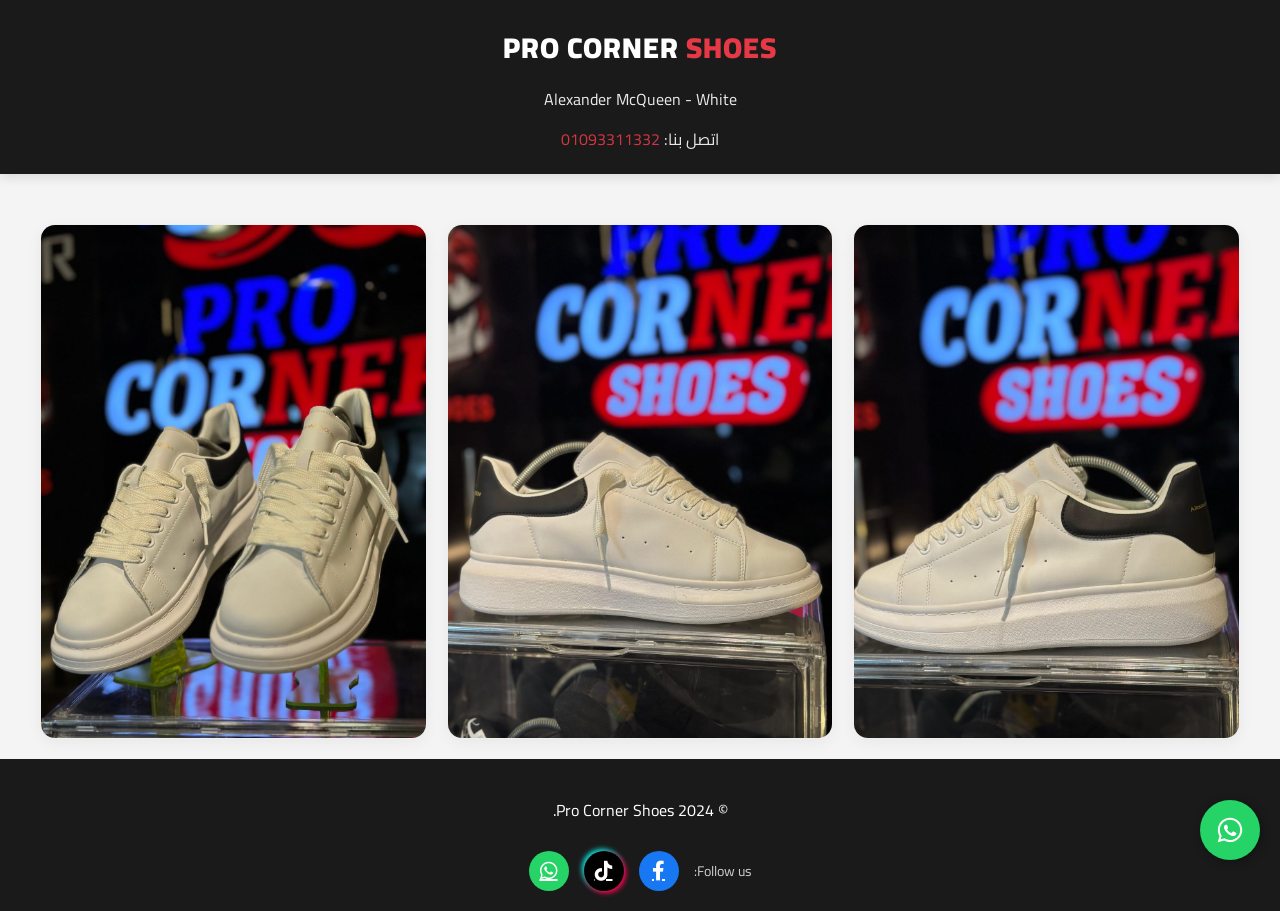
<file: finshed/finished-alexandr/alexandr-white.html>
<!DOCTYPE html>
<html lang="ar" dir="rtl">
<head>
    <meta charset="UTF-8">
    <meta name="viewport" content="width=device-width, initial-scale=1.0">
    <title>Pro Corner Shoes | Alexander McQueen - White</title>
    <link href="https://fonts.googleapis.com/css2?family=Cairo:wght@400;700;900&display=swap" rel="stylesheet">
        <link rel="stylesheet" href="https://cdnjs.cloudflare.com/ajax/libs/font-awesome/6.0.0/css/all.min.css">
</head>
    <body>

    <header>
        <h1>PRO CORNER <span>SHOES</span></h1>
        <p>Alexander McQueen - White</p>
        <p>اتصل بنا: <a href="https://wa.me/201093311332" style="color: var(--main-red); text-decoration: none;">01093311332</a></p>
    </header>

    <div class="container">
        <div class="shoe-image">
            <img src="alexander mcqueen/white 1.jpeg" alt="Alexander McQueen White" />
        </div>

        <div class="shoe-image">
            <img src="alexander mcqueen/white 2.jpeg" alt="Alexander McQueen White" />
        </div>

        <div class="shoe-image">
            <img src="alexander mcqueen/white 3.jpeg" alt="Alexander McQueen White" />
        </div>
    </div>

    <a href="https://wa.me/201093311332" class="whatsapp-float-btn" target="_blank" rel="noopener"><svg viewBox="0 0 448 512" style="width: 28px; height: 28px; fill: white;">
        <path d="M380.9 97.1C339 55.1 283.2 32 223.9 32c-122.4 0-222 99.6-222 222 0 39.1 10.2 77.3 29.6 111L0 480l117.7-30.9c32.4 17.7 68.9 27 106.1 27h.1c122.3 0 224.1-99.6 224.1-222 0-59.3-25.2-115-67.1-157zm-157 341.6c-33.2 0-65.7-8.9-94-25.7l-6.7-4-69.8 18.3L72 359.2l-4.4-7c-18.5-29.4-28.2-63.3-28.2-98.2 0-101.7 82.8-184.5 184.6-184.5 49.3 0 95.6 19.2 130.4 54.1 34.8 34.9 56.2 81.2 56.1 130.5 0 101.8-84.9 184.6-186.6 184.6zm101.2-138.2c-5.5-2.8-32.8-16.2-37.9-18-5.1-1.9-8.8-2.8-12.5 2.8-3.7 5.6-14.3 18-17.6 21.8-3.2 3.7-6.5 4.2-12 1.4-11.2-5.6-27.4-10.9-45.6-27.1-14.1-12.6-23.7-28.2-26.4-32.8-2.8-5.6-.3-8.5 2.5-11.2 2.5-2.6 5.6-6.5 8.3-9.7 2.8-3.3 3.7-5.6 5.6-9.3 1.9-3.7.9-6.9-.5-9.7-1.4-2.8-12.5-30.1-17.1-41.2-4.5-10.8-9.1-9.3-12.5-9.5-3.2-.2-6.9-.2-10.6-.2-3.7 0-9.7 1.4-14.8 6.9-5.1 5.6-19.4 19-19.4 46.3 0 27.3 19.9 53.7 22.6 57.4 2.8 3.7 39.1 59.7 94.8 83.8 35.2 15.2 49 16.5 66.6 13.9 10.7-1.6 32.8-13.4 37.4-26.4 4.6-13 4.6-24.1 3.2-26.4-1.3-2.5-5-3.9-10.5-6.6z"/>
    </svg></a>

   
    
</footer>
<footer>

    <div class="footer-container">
        <p>&copy; 2024 Pro Corner Shoes.</p>
        <div class="social-icons">
            <span>Follow us:</span>
            <a href="https://www.facebook.com/share/1HHQRw5nw9/" target="_blank" rel="noopener noreferrer" title="Facebook">
                <i class="fab fa-facebook-f"></i>
            </a>
            <a href="https://www.tiktok.com/@pro.corner.shoes?_r=1&_t=ZS-94wEmjI6U5A" target="_blank" rel="noopener noreferrer" title="TikTok">
                <i class="fab fa-tiktok"></i>
            </a>
            <a href="https://wa.me/201026316482" target="_blank" rel="noopener noreferrer" title="WhatsApp">
                <i class="fab fa-whatsapp"></i>
            </a>
        </div>
    </div>
    
</footer>
</body>
   <style>
        :root {
            --main-red: #e63946;
            --dark-bg: #1a1a1a;
            --light-bg: #f4f4f4;
            --white: #ffffff;
        }

        body {
            text-align: center;
            font-family: 'Cairo', sans-serif;
            margin: 0;
            padding: 0;
            background-color: var(--light-bg);
            color: #333;
        }

        /* الهيدر */
        header {
            background: var(--dark-bg);
            color: var(--white);
            padding: 20px 0;
            margin-bottom: 30px;
            box-shadow: 0 4px 10px rgba(0,0,0,0.1);
        }

        header h1 {
            margin: 0;
            font-weight: 900;
            letter-spacing: 1px;
            font-size: 1.8rem;
        }

        header span { color: var(--main-red); }

        header p {
            margin: 10px 0 0 0;
            font-size: 1rem;
            opacity: 0.9;
        }

        /* حاوية الصور (Grid) */
        .container {
            max-width: 1200px;
            margin: 0 auto;
            padding: 20px;
            display: grid;
            grid-template-columns: repeat(auto-fit, minmax(300px, 1fr));
            gap: 20px;
        }

        .shoe-image {
            background: var(--white);
            border-radius: 15px;
            overflow: hidden;
            box-shadow: 0 4px 15px rgba(0,0,0,0.05);
            transition: transform 0.3s ease, box-shadow 0.3s ease;
            border: 1px solid #eee;
        }

        .shoe-image:hover {
            transform: translateY(-8px);
            box-shadow: 0 10px 25px rgba(0,0,0,0.15);
        }

        .shoe-image img {
            width: 100%;
            height: auto;
            display: block;
            transition: 0.5s;
        }

        /* زر الواتساب العائم */
        .wh-float, .whatsapp-float-btn {
            position: fixed;
            right: 20px;
            bottom: 20px;
            width: 60px;
            height: 60px;
            background: #25d366;
            border-radius: 50%;
            display: flex;
            align-items: center;
            justify-content: center;
            text-decoration: none;
            box-shadow: 0 6px 20px rgba(0, 0, 0, 0.3);
            z-index: 9999;
            transition: all 0.3s;
        }

        .wh-float:hover, .whatsapp-float-btn:hover {
            transform: scale(1.1);
            background: #128c7e;
        }

        .wh-float svg, .whatsapp-float-btn svg {
            width: 35px;
            height: 35px;
            fill: white;
        }

        /* للموبايل */
        @media (max-width: 480px) {
            header h1 { font-size: 1.4rem; }
            .container { grid-template-columns: 1fr; padding: 15px; }
            .wh-float, .whatsapp-float-btn { width: 50px; height: 50px; right: 15px; bottom: 15px; }
        }
    
.whatsapp-float-btn {
    position: fixed;
    bottom: 40px;
    left: 40px;
    background-color: #25D366;
    color: white;
    border-radius: 50%;
    width: 60px;
    height: 60px;
    display: flex;
    justify-content: center;
    align-items: center;
    text-decoration: none;
    box-shadow: 2px 2px 10px rgba(0,0,0,0.3);
    z-index: 1000;
    transition: all 0.3s ease;
}
.whatsapp-float-btn:hover {
    background-color: #128C7E;
    transform: scale(1.1);
}
@media (max-width: 768px) {
    .whatsapp-float-btn {
        width: 50px;
        height: 50px;
        bottom: 20px;
        left: 20px;
    }
    .whatsapp-float-btn svg {
        width: 24px !important;
        height: 24px !important;
    }
}


footer {
    background-color: #1a1a1a;
    color: #fff;
    padding: 20px 0;
    text-align: center;
}

.footer-container {
    max-width: 1200px;
    margin: 0 auto;
    padding: 0 15px;
    display: flex;
    flex-direction: column;
    align-items: center;
    gap: 10px;
}

.social-icons {
    display: flex;
    align-items: center;
    gap: 15px; /* المسافة بين الأيقونات */
}

.social-icons span {
    font-size: 14px;
    color: #ccc;
}

.social-icons a {
    color: #fff;
    font-size: 20px; /* حجم الأيقونات */
    transition: all 0.3s ease;
    display: flex;
    justify-content: center;
    align-items: center;
    width: 40px;
    height: 40px;
    border-radius: 50%; /* جعل الخلفية دائرية عند الـ hover */
    background: rgba(255, 255, 255, 0.1);
}

/* ألوان البراند عند مرور الماوس */
.social-icons a:hover {
    transform: translateY(-3px); 
}

.social-icons a[title="Facebook"]{
    background-color: #1877F2;
}

.social-icons a[title="TikTok"]{
    background-color: #000000;
    box-shadow: 2px 2px 5px #ff0050, -2px -2px 5px #00f2ea; 
}

.social-icons a[title="WhatsApp"]{
    background-color: #25D366;
}
</style>



    </html>
</file>
<file: Pro corner shoes/test.css>
.gallery{
    display: flex;
    gap: 10px;
    position: relative;
}
.gallery li{
    list-style: none;
    position: relative;
}
.gallery img{
    width: 110px;
    object-fit: cover;
    transition: all 0.3s ease;
    border-radius: 8px;
    height: 190px;
    position: relative;
    box-shadow: 0 10px 20px rgba(0, 0, 0, 0.3);
    border: 1.2px solid white;
    z-index: 1;
}
.gallery li:hover img{
    width: 220px;
    transform: scale(1.2);
    z-index: 2;
    box-shadow: 0 10px rgba(0, 0, 0, 0.3);
}
.content{
    background: transparent;
    height: 100%;
    width: 100%;
    position: absolute;
    border-radius: 8px;
    top: 0;
    left: 0;
    z-index: 2;
    transition: all 0.3s ease;
}
.gallery li:hover .content{
    backdrop-filter: blur(4px);
    background: rgba(0, 0, 0, 0.3);
}
.content h3{
    width: 100%;
    font-weight: 500;
    color: white;
    font-size: 26px;
    bottom: 0;
    text-align: center;
    text-transform: capitalize;
    left: 50%;
    transform: translate(-50%);
    position: absolute;
    opacity: 0;
    transition: 0.5s;
}
.gallery li:hover.content h3{
    bottom: 49%;
    opacity: 1;
}
</file>
